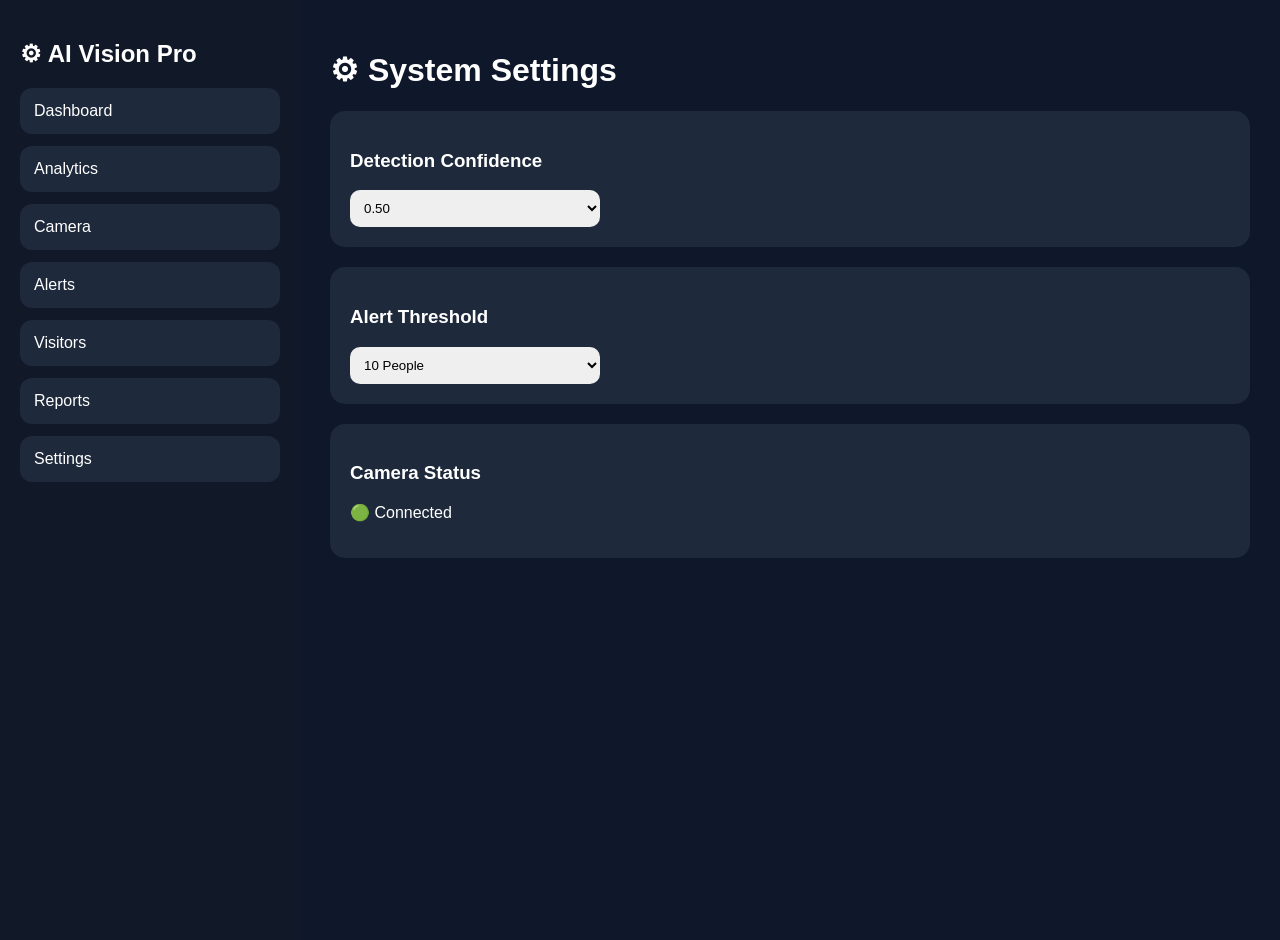
<file: templates/settings.html>
<!DOCTYPE html>
<html>
<head>
<meta charset="UTF-8">
<title>Settings</title>

<style>
body{
margin:0;
display:flex;
background:#0f172a;
color:white;
font-family:Arial;
}

.sidebar{
width:260px;
height:100vh;
background:#111827;
padding:20px;
}

.menu a{
display:block;
padding:14px;
margin-bottom:12px;
border-radius:12px;
background:#1e293b;
color:white;
text-decoration:none;
}

.active{
background:#22c55e;
}

.main{
flex:1;
padding:30px;
}

.box{
background:#1e293b;
padding:20px;
border-radius:15px;
margin-bottom:20px;
}

select{
padding:10px;
width:250px;
border:none;
border-radius:10px;
}
</style>
</head>

<body>

<div class="sidebar">

<h2>⚙ AI Vision Pro</h2>

<div class="menu">
<a href="/">Dashboard</a>
<a href="/analytics">Analytics</a>
<a href="/camera">Camera</a>
<a href="/alerts">Alerts</a>
<a href="/visitors_page">Visitors</a>
<a href="/reports">Reports</a>
<a href="/settings" class="active">Settings</a>
</div>

</div>

<div class="main">

<h1>⚙ System Settings</h1>

<div class="box">
<h3>Detection Confidence</h3>

<select>
<option>0.30</option>
<option>0.40</option>
<option selected>0.50</option>
<option>0.60</option>
<option>0.70</option>
</select>

</div>

<div class="box">
<h3>Alert Threshold</h3>

<select>
<option>5 People</option>
<option selected>10 People</option>
<option>20 People</option>
<option>50 People</option>
</select>

</div>

<div class="box">
<h3>Camera Status</h3>
<p>🟢 Connected</p>
</div>

</div>

</body>
</html>
</file>
